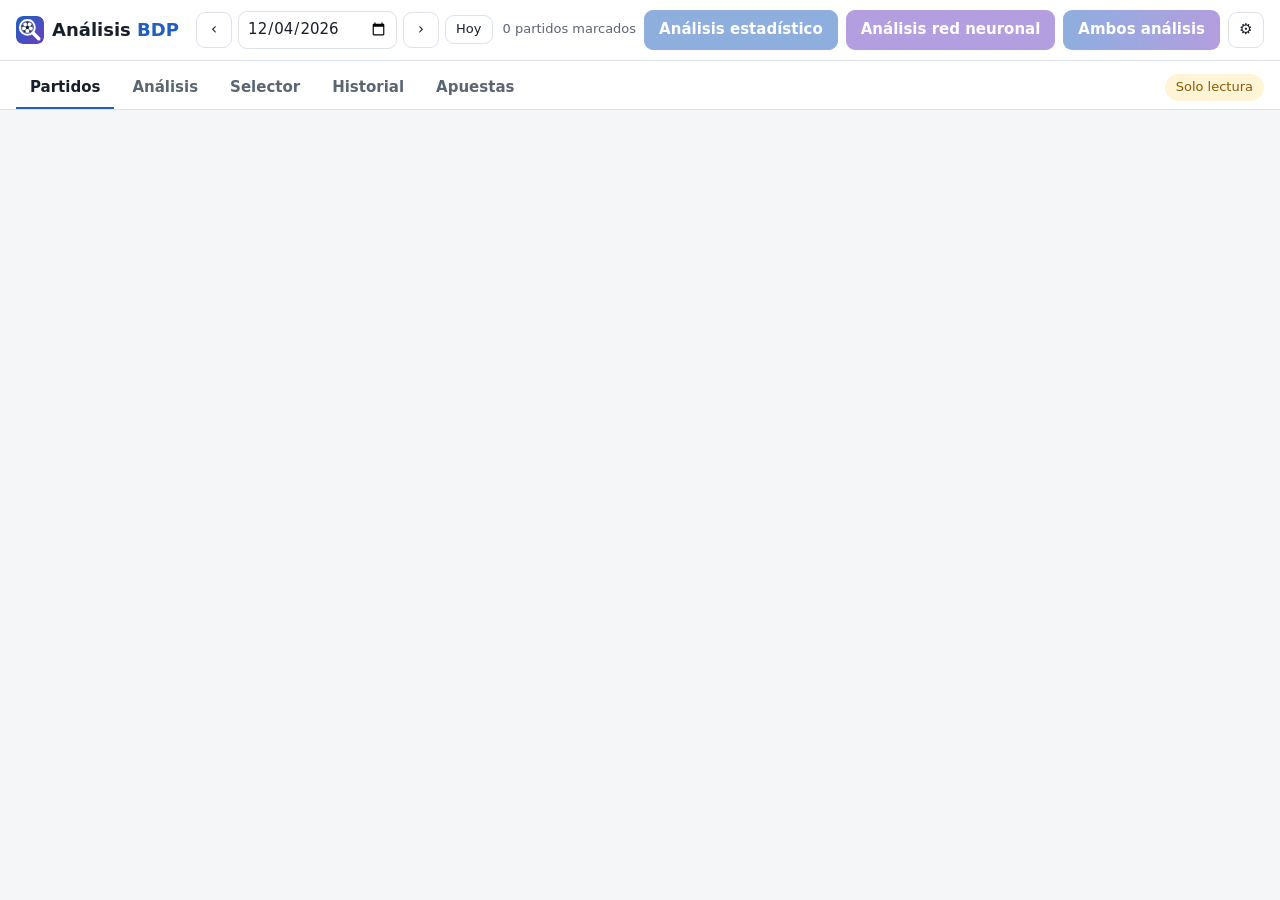
<file: docs/index.html>
<!doctype html>
<html lang="es">
<head>
  <meta charset="utf-8">
  <meta name="viewport" content="width=device-width, initial-scale=1">
  <title>Análisis BDP</title>
  <meta name="description" content="Partidos de todos los deportes, análisis estadístico y con red neuronal, mejores cuotas y seguimiento de apuestas por nivel de confianza.">
  <link rel="icon" href="img/logo-32.png" sizes="32x32">
  <link rel="icon" href="img/logo.svg" type="image/svg+xml">
  <link rel="apple-touch-icon" href="img/apple-touch-icon.png">
  <link rel="stylesheet" href="css/app.css">
</head>
<body>
  <header class="topbar">
    <div class="brand"><img src="img/logo.svg" alt="" width="28" height="28"><span>Análisis <b>BDP</b></span></div>
    <div class="date-nav">
      <button class="icon-btn" id="prev-day" aria-label="Día anterior">‹</button>
      <input type="date" id="date" aria-label="Fecha">
      <button class="icon-btn" id="next-day" aria-label="Día siguiente">›</button>
      <button class="btn small" id="today">Hoy</button>
    </div>
    <div class="actions">
      <span class="sel-count" id="sel-count">0 partidos marcados</span>
      <button class="btn primary" id="run-stats" disabled title="Análisis estadístico"><span class="long">Análisis estadístico</span><span class="short">Estadístico</span></button>
      <button class="btn nn" id="run-nn" disabled title="Análisis con red neuronal"><span class="long">Análisis red neuronal</span><span class="short">Red neuronal</span></button>
      <button class="btn both" id="run-both" disabled title="Hace los dos análisis a la vez y guarda cada uno por separado"><span class="long">Ambos análisis</span><span class="short">Ambos</span></button>
      <button class="icon-btn" id="open-settings" aria-label="Ajustes" title="Ajustes">⚙</button>
    </div>
  </header>

  <nav class="tabs">
    <button data-tab="partidos" class="active">Partidos</button>
    <button data-tab="analisis">Análisis</button>
    <button data-tab="selector">Selector</button>
    <button data-tab="historial">Historial</button>
    <button data-tab="apuestas">Apuestas</button>
    <span class="status" id="ext-status"></span>
  </nav>

  <main>
    <section id="tab-partidos"></section>
    <section id="tab-analisis" hidden></section>
    <section id="tab-selector" hidden></section>
    <section id="tab-historial" hidden></section>
    <section id="tab-apuestas" hidden></section>
  </main>

  <dialog id="settings">
    <form class="form" method="dialog" id="settings-form">
      <h3>Ajustes del análisis</h3>
      <label>Confianza alta: probabilidad mínima (%)<input name="alta" type="number" min="50" max="99" step="1"></label>
      <label>Moderada-alta: probabilidad mínima (%)<input name="moderadaAlta" type="number" min="50" max="99" step="1"></label>
      <label>Moderada: probabilidad mínima (%)<input name="moderada" type="number" min="50" max="99" step="1"></label>
      <label>Cuota mínima de cada pick<input name="minOdds" type="number" min="1.01" max="3" step="0.01"></label>
      <label>Cuotas objetivo de las combinadas (separadas por coma)<input name="comboTargets" type="text"></label>
      <label>Combinadas: probabilidad mínima de cada selección (%)<input name="comboMinProb" type="number" min="50" max="99" step="1"></label>
      <label>Combinadas: máximo de selecciones<input name="comboMaxLegs" type="number" min="2" max="12" step="1"></label>
      <fieldset class="groups">
        <legend>Mercados para picks y combinadas</legend>
        <div id="market-groups"></div>
        <p class="note">Todos se analizan y se guardan; aquí eliges cuáles pueden salir como pick o en una combinada.</p>
        <label class="check"><input type="checkbox" name="betanoAllMarkets"> Betano: abrir la página de cada partido para leer todos sus mercados (con la extensión; tarda unos segundos por partido)</label>
      </fieldset>
      <fieldset class="gh">
        <legend>Guardar el historial en GitHub (celular y PC)</legend>
        <p class="note" id="gh-status"></p>
        <label>Token de GitHub<input name="ghToken" type="password" autocomplete="off" spellcheck="false" placeholder="github_pat_…"></label>
        <div class="row">
          <button class="btn small ghost" type="button" id="gh-forget" hidden>Olvidar token</button>
          <button class="btn small" type="button" id="gh-save">Guardar y probar</button>
        </div>
        <p class="note">Créalo en GitHub → Settings → Developer settings → Fine-grained tokens: solo el repositorio Analisis-BDP, permiso <b>Contents: Read and write</b>. Se guarda solo en este navegador y la página solo escribe en <code>docs/data/</code>. Pégalo una vez en cada dispositivo.</p>
      </fieldset>
      <div class="row">
        <button class="btn" value="reset" type="submit">Valores por defecto</button>
        <button class="btn" value="cancel" type="submit">Cancelar</button>
        <button class="btn primary" value="save" type="submit">Guardar</button>
      </div>
    </form>
  </dialog>

  <div class="overlay" id="busy" hidden>
    <div class="box">
      <strong id="busy-title">Analizando…</strong>
      <div class="progress"><span id="busy-bar" style="width: 0%"></span></div>
      <span class="note" id="busy-text"></span>
    </div>
  </div>
  <div id="toast" role="status"></div>
  <script type="module" src="js/app.js"></script>
</body>
</html>
</file>
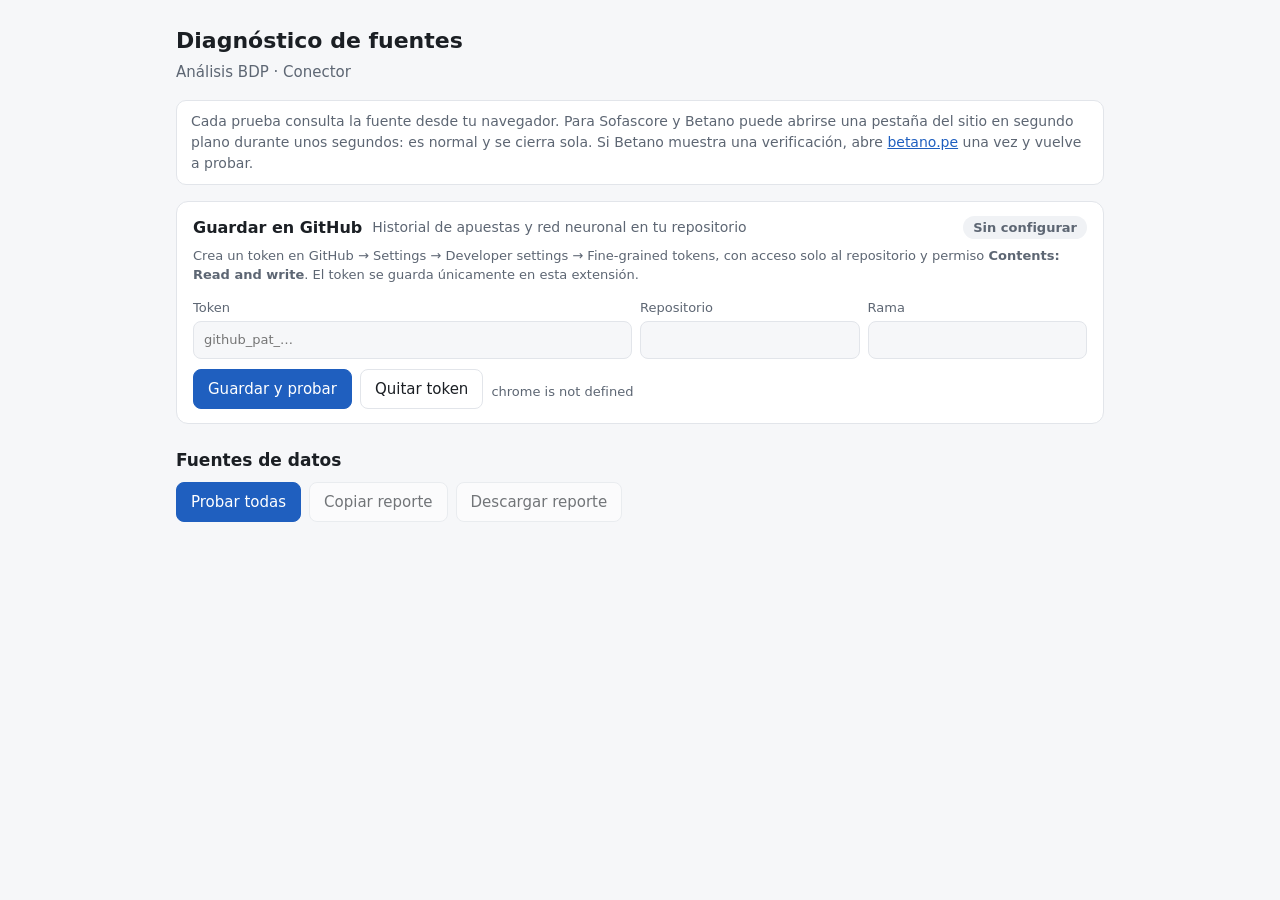
<file: extension/diagnostico.html>
<!doctype html>
<html lang="es">
<head>
  <meta charset="utf-8">
  <meta name="viewport" content="width=device-width, initial-scale=1">
  <title>Diagnóstico de fuentes</title>
  <style>
    :root {
      --bg: #f6f7f9; --card: #ffffff; --text: #1b1f24; --muted: #5d6673; --line: #e2e5ea;
      --ok: #1a7f37; --ok-bg: #e6f4ea; --err: #b42318; --err-bg: #fdecea; --run: #8a5a00; --run-bg: #fff4d6;
      --accent: #1f5fbf; --code: #f0f2f5;
    }
    @media (prefers-color-scheme: dark) {
      :root {
        --bg: #111418; --card: #1a1e24; --text: #e6e9ed; --muted: #9aa4b1; --line: #2b313a;
        --ok: #5bd17a; --ok-bg: #16301f; --err: #ff8a7a; --err-bg: #3a1a17; --run: #f2c14e; --run-bg: #3a2f12;
        --accent: #7fb0ff; --code: #22272f;
      }
    }
    * { box-sizing: border-box; }
    body { margin: 0; background: var(--bg); color: var(--text); font: 15px/1.5 system-ui, -apple-system, "Segoe UI", Roboto, sans-serif; }
    main { max-width: 960px; margin: 0 auto; padding: 24px 16px 48px; }
    h1 { font-size: 22px; margin: 0 0 4px; }
    .sub { color: var(--muted); margin: 0 0 16px; }
    .bar { display: flex; flex-wrap: wrap; gap: 8px; margin-bottom: 16px; }
    button { font: inherit; border: 1px solid var(--line); background: var(--card); color: var(--text); border-radius: 8px; padding: 8px 14px; cursor: pointer; }
    button.primary { background: var(--accent); border-color: var(--accent); color: #fff; }
    button:disabled { opacity: .6; cursor: default; }
    a { color: var(--accent); }
    .note { background: var(--card); border: 1px solid var(--line); border-radius: 10px; padding: 10px 14px; color: var(--muted); font-size: 14px; margin-bottom: 16px; }
    .card { background: var(--card); border: 1px solid var(--line); border-radius: 12px; padding: 14px 16px; margin-bottom: 12px; }
    .head { display: flex; align-items: center; gap: 10px; flex-wrap: wrap; }
    .name { font-weight: 600; font-size: 16px; }
    .role { color: var(--muted); font-size: 14px; flex: 1 1 200px; }
    .badge { font-size: 13px; font-weight: 600; padding: 2px 10px; border-radius: 999px; background: var(--code); color: var(--muted); }
    .badge.ok { background: var(--ok-bg); color: var(--ok); }
    .badge.err { background: var(--err-bg); color: var(--err); }
    .badge.run { background: var(--run-bg); color: var(--run); }
    .meta { color: var(--muted); font-size: 13px; margin-top: 6px; }
    ul.rows { margin: 8px 0 0; padding-left: 18px; font-size: 14px; }
    ul.rows li { margin: 2px 0; overflow-wrap: anywhere; }
    .error { color: var(--err); font-size: 14px; margin-top: 8px; overflow-wrap: anywhere; }
    details { margin-top: 8px; }
    summary { cursor: pointer; color: var(--accent); font-size: 14px; }
    pre { background: var(--code); border-radius: 8px; padding: 10px; font-size: 12px; overflow: auto; max-height: 320px; }
    .gh { display: grid; gap: 8px; grid-template-columns: 1fr; margin-top: 10px; }
    @media (min-width: 640px) { .gh { grid-template-columns: 2fr 1fr 1fr; } }
    .gh label { display: grid; gap: 4px; font-size: 13px; color: var(--muted); }
    .gh input { font: inherit; padding: 8px 10px; border-radius: 8px; border: 1px solid var(--line); background: var(--bg); color: var(--text); min-width: 0; }
    .gh-actions { display: flex; gap: 8px; flex-wrap: wrap; margin-top: 10px; align-items: center; }
    h2 { font-size: 17px; margin: 24px 0 8px; }
    #toast { position: fixed; bottom: 16px; left: 50%; transform: translateX(-50%); background: var(--text); color: var(--bg); padding: 8px 14px; border-radius: 8px; font-size: 14px; opacity: 0; transition: opacity .2s; pointer-events: none; }
    #toast.show { opacity: 1; }
  </style>
</head>
<body>
  <main>
    <h1>Diagnóstico de fuentes</h1>
    <p class="sub">Análisis BDP · Conector <span id="version"></span></p>
    <div class="note">
      Cada prueba consulta la fuente desde tu navegador. Para Sofascore y Betano puede abrirse una pestaña del sitio
      en segundo plano durante unos segundos: es normal y se cierra sola. Si Betano muestra una verificación,
      abre <a href="https://www.betano.pe/" target="_blank" rel="noopener">betano.pe</a> una vez y vuelve a probar.
    </div>
    <section class="card" id="github-card">
      <div class="head"><span class="name">Guardar en GitHub</span><span class="role">Historial de apuestas y red neuronal en tu repositorio</span><span class="badge" id="gh-badge">Sin configurar</span></div>
      <p class="meta">Crea un token en GitHub → Settings → Developer settings → Fine-grained tokens, con acceso solo al repositorio
        y permiso <b>Contents: Read and write</b>. El token se guarda únicamente en esta extensión.</p>
      <div class="gh">
        <label>Token<input id="gh-token" type="password" autocomplete="off" placeholder="github_pat_…"></label>
        <label>Repositorio<input id="gh-repo"></label>
        <label>Rama<input id="gh-branch"></label>
      </div>
      <div class="gh-actions">
        <button id="gh-save" class="primary">Guardar y probar</button>
        <button id="gh-clear">Quitar token</button>
        <span class="meta" id="gh-status"></span>
      </div>
    </section>
    <h2>Fuentes de datos</h2>
    <div class="bar">
      <button id="run-all" class="primary">Probar todas</button>
      <button id="copy" disabled>Copiar reporte</button>
      <button id="download" disabled>Descargar reporte</button>
    </div>
    <div id="list"></div>
  </main>
  <div id="toast"></div>
  <script src="diagnostico.js" type="module"></script>
</body>
</html>
</file>
<file: docs/css/app.css>
:root {
  --bg: #f4f6f8;
  --surface: #ffffff;
  --surface-2: #eef1f4;
  --text: #17202a;
  --muted: #5b6673;
  --line: #dde2e8;
  --accent: #1f5fbf;
  --accent-text: #ffffff;
  --nn: #6a3fc1;
  --rnd: #0e7c86;
  --rnd-text: #ffffff;
  --ok: #1a7f37;
  --ok-bg: #e5f4e9;
  --err: #b42318;
  --err-bg: #fdecea;
  --warn: #8a5a00;
  --warn-bg: #fff4d6;
  --alta: #1a7f37;
  --modalta: #2f6fd0;
  --mod: #b26a00;
  --radius: 12px;
  --shadow: 0 1px 2px rgba(16, 24, 40, 0.06);
  color-scheme: light;
}
@media (prefers-color-scheme: dark) {
  :root {
    --bg: #0f1216;
    --surface: #171b21;
    --surface-2: #1f252d;
    --text: #e7eaee;
    --muted: #98a3b0;
    --line: #2a313b;
    --accent: #6ea8ff;
    --accent-text: #0b1220;
    --nn: #b493ff;
    --rnd: #3fc1c9;
    --rnd-text: #0b1220;
    --ok: #5bd17a;
    --ok-bg: #15301e;
    --err: #ff8a7a;
    --err-bg: #3a1a17;
    --warn: #f2c14e;
    --warn-bg: #3a2f12;
    --alta: #5bd17a;
    --modalta: #7fb0ff;
    --mod: #f0a948;
    --shadow: none;
    color-scheme: dark;
  }
}

* { box-sizing: border-box; }
html, body { margin: 0; }
body { background: var(--bg); color: var(--text); font: 15px/1.45 system-ui, -apple-system, "Segoe UI", Roboto, sans-serif; }
a { color: var(--accent); }
button, input, select { font: inherit; color: inherit; }
[hidden] { display: none !important; }

.btn { border: 1px solid var(--line); background: var(--surface); border-radius: 9px; padding: 8px 14px; cursor: pointer; white-space: nowrap; }
.btn:hover:not(:disabled) { border-color: var(--accent); }
.btn:disabled { opacity: 0.5; cursor: default; }
.btn.primary { background: var(--accent); border-color: var(--accent); color: var(--accent-text); font-weight: 600; }
.btn.nn { background: var(--nn); border-color: var(--nn); color: #fff; font-weight: 600; }
.btn.both { background: linear-gradient(90deg, var(--accent), var(--nn)); border-color: transparent; color: #fff; font-weight: 600; }
.btn .short { display: none; }
.btn.small { padding: 4px 10px; font-size: 13px; }
.btn.ghost { background: transparent; }
.icon-btn { border: 1px solid var(--line); background: var(--surface); border-radius: 9px; width: 36px; height: 36px; cursor: pointer; }

/* Barra superior */
.topbar { position: sticky; top: 0; z-index: 10; background: var(--surface); border-bottom: 1px solid var(--line); padding: 10px 16px; display: flex; flex-wrap: wrap; gap: 10px; align-items: center; }
.brand { font-size: 18px; font-weight: 700; margin-right: auto; display: flex; align-items: center; gap: 8px; }
.brand img { display: block; border-radius: 7px; }
.brand b { color: var(--accent); }
.date-nav { display: flex; gap: 6px; align-items: center; }
.date-nav input { border: 1px solid var(--line); border-radius: 9px; padding: 6px 8px; background: var(--surface); }
.actions { display: flex; gap: 8px; align-items: center; flex-wrap: wrap; }
.sel-count { font-size: 13px; color: var(--muted); }
@media (max-width: 720px) {
  .actions { width: 100%; }
  .actions { gap: 6px; }
  .actions .btn { flex: 1; padding-left: 6px; padding-right: 6px; font-size: 14px; }
  .actions .sel-count { width: 100%; }
  .btn .long { display: none; }
  .btn .short { display: inline; }
}

.tabs { display: flex; gap: 4px; padding: 8px 16px 0; border-bottom: 1px solid var(--line); background: var(--surface); align-items: flex-end; overflow-x: auto; }
.tabs button { border: 0; background: transparent; padding: 8px 14px; border-bottom: 2px solid transparent; cursor: pointer; color: var(--muted); font-weight: 600; }
.tabs button.active { color: var(--text); border-bottom-color: var(--accent); }
.tabs .status { margin-left: auto; padding-bottom: 8px; font-size: 13px; white-space: nowrap; }

main { max-width: 1100px; margin: 0 auto; padding: 16px 16px 64px; }

.chip { display: inline-flex; align-items: center; gap: 6px; border: 1px solid var(--line); border-radius: 999px; padding: 3px 10px; font-size: 13px; background: var(--surface); white-space: nowrap; }
.chip.ok { color: var(--ok); background: var(--ok-bg); border-color: transparent; }
.chip.err { color: var(--err); background: var(--err-bg); border-color: transparent; }
.chip.warn { color: var(--warn); background: var(--warn-bg); border-color: transparent; }

.banner { border: 1px solid var(--line); background: var(--surface); border-radius: var(--radius); padding: 12px 14px; margin-bottom: 14px; color: var(--muted); }
.banner.warn { background: var(--warn-bg); color: var(--warn); border-color: transparent; }
.banner b { color: var(--text); }
.empty { text-align: center; color: var(--muted); padding: 40px 16px; }

/* Partidos */
.sports { display: flex; gap: 8px; overflow-x: auto; padding-bottom: 8px; margin-bottom: 8px; }
.sport { border: 1px solid var(--line); background: var(--surface); border-radius: 999px; padding: 6px 12px; cursor: pointer; white-space: nowrap; display: inline-flex; gap: 6px; align-items: center; }
.sport.active { border-color: var(--accent); box-shadow: inset 0 0 0 1px var(--accent); font-weight: 600; }
.sport .n { color: var(--muted); font-size: 12px; }
.sport .sel { background: var(--accent); color: var(--accent-text); border-radius: 999px; font-size: 11px; padding: 0 6px; font-weight: 700; }

/* Fuente de los partidos */
.source-bar { display: flex; flex-wrap: wrap; gap: 8px 12px; align-items: center; margin-bottom: 10px; }
.segmented { display: inline-flex; border: 1px solid var(--line); border-radius: 10px; background: var(--surface); padding: 2px; }
.segmented button { border: 0; background: transparent; border-radius: 8px; padding: 6px 14px; cursor: pointer; font-weight: 600; color: var(--muted); }
.segmented button.active { background: var(--accent); color: var(--accent-text); }
.segmented button:disabled { opacity: 0.45; cursor: default; }
.segmented.wide { display: flex; margin: 0 0 14px; }
.segmented.wide button { flex: 1; }
.segmented .n { font-weight: 400; font-size: 13px; opacity: 0.85; }
/* Con cuatro opciones (Todos, Estadístico, Red neuronal, Random) no caben en una fila del celular. */
@media (max-width: 720px) {
  .segmented.many { display: grid; grid-template-columns: 1fr 1fr; width: 100%; }
}
.odds-badge { font-size: 11px; font-weight: 700; color: var(--ok); background: var(--ok-bg); border-radius: 999px; padding: 1px 7px; }

.toolbar { display: flex; flex-wrap: wrap; gap: 8px; align-items: center; margin-bottom: 12px; }
.toolbar input[type="search"] { flex: 1 1 220px; min-width: 0; border: 1px solid var(--line); border-radius: 9px; padding: 8px 10px; background: var(--surface); }
.toolbar label { display: inline-flex; gap: 6px; align-items: center; font-size: 14px; color: var(--muted); }

.league { background: var(--surface); border: 1px solid var(--line); border-radius: var(--radius); margin-bottom: 8px; box-shadow: var(--shadow); overflow: hidden; }
.league-head { display: flex; align-items: center; gap: 10px; padding: 10px 12px; }
.league-head input { width: 18px; height: 18px; flex: none; }
.league-title { flex: 1; min-width: 0; border: 0; background: transparent; text-align: left; cursor: pointer; padding: 0; display: flex; gap: 8px; align-items: baseline; }
.league-title .country { color: var(--muted); font-size: 13px; white-space: nowrap; }
.league-title .name { font-weight: 600; overflow: hidden; text-overflow: ellipsis; white-space: nowrap; }
.league-head .count { color: var(--muted); font-size: 13px; }
.matches { border-top: 1px solid var(--line); }
.match { display: grid; grid-template-columns: 22px 48px 1fr auto auto; gap: 10px; align-items: center; padding: 8px 12px; border-top: 1px solid var(--line); cursor: pointer; }
.match:first-child { border-top: 0; }
.match.disabled { cursor: default; opacity: 0.65; }
.match.selected { background: color-mix(in srgb, var(--accent) 8%, transparent); }
.match .time { font-variant-numeric: tabular-nums; color: var(--muted); font-size: 14px; }
.match .teams { display: grid; min-width: 0; }
.match .teams span { overflow: hidden; text-overflow: ellipsis; white-space: nowrap; }
.match .score { font-weight: 700; font-variant-numeric: tabular-nums; text-align: right; display: grid; }
.match .state { font-size: 12px; color: var(--muted); }
.match .state.live { color: var(--err); font-weight: 700; }
.match a { text-decoration: none; font-size: 13px; }

/* Análisis */
.summary { background: var(--surface); border: 1px solid var(--line); border-radius: var(--radius); padding: 14px; margin-bottom: 16px; display: grid; gap: 10px; }
.summary .row { display: flex; flex-wrap: wrap; gap: 8px; align-items: center; }
.summary h2 { margin: 0; font-size: 18px; }
.level { margin: 18px 0 8px; display: flex; align-items: center; gap: 10px; }
.level h3 { margin: 0; font-size: 16px; }
.level .bar { width: 6px; height: 20px; border-radius: 3px; }
.cards { display: grid; gap: 10px; grid-template-columns: repeat(auto-fill, minmax(290px, 1fr)); }
.card { background: var(--surface); border: 1px solid var(--line); border-radius: var(--radius); padding: 12px 14px; box-shadow: var(--shadow); display: grid; gap: 6px; border-left-width: 4px; }
.card.alta { border-left-color: var(--alta); }
.card.moderada_alta { border-left-color: var(--modalta); }
.card.moderada { border-left-color: var(--mod); }
.card.combo { border-left-color: var(--nn); }
.card .meta { color: var(--muted); font-size: 13px; }
.card .pick { font-weight: 700; font-size: 16px; }
.card .nums { display: flex; gap: 12px; align-items: baseline; flex-wrap: wrap; }
.card .odds { font-size: 18px; font-weight: 700; font-variant-numeric: tabular-nums; }
.card .prob { font-weight: 600; }
.card .value { color: var(--ok); font-size: 13px; font-weight: 600; }
.card ul { margin: 2px 0 0; padding-left: 18px; color: var(--muted); font-size: 13px; }
.card ol { margin: 4px 0 0; padding-left: 20px; font-size: 14px; }
.card ol li { margin: 3px 0; }
.meter { height: 6px; background: var(--surface-2); border-radius: 3px; overflow: hidden; }
.meter span { display: block; height: 100%; background: var(--accent); }
.status-pill { font-size: 12px; font-weight: 700; border-radius: 999px; padding: 1px 8px; }
.status-pill.won, .status-pill.half_won { color: var(--ok); background: var(--ok-bg); }
.status-pill.lost, .status-pill.half_lost { color: var(--err); background: var(--err-bg); }
.status-pill.void, .status-pill.pending { color: var(--muted); background: var(--surface-2); }
.note { color: var(--muted); font-size: 13px; }
.note.ok { color: var(--ok); }
.note.err { color: var(--err); }

/* Historial */
.grid2 { display: grid; gap: 12px; grid-template-columns: repeat(auto-fit, minmax(min(100%, 420px), 1fr)); margin-bottom: 16px; }
.table-wrap { overflow-x: auto; }
.panel { background: var(--surface); border: 1px solid var(--line); border-radius: var(--radius); padding: 14px; box-shadow: var(--shadow); }
.panel h3 { margin: 0 0 8px; font-size: 16px; }
table { width: 100%; border-collapse: collapse; font-size: 14px; }
th, td { text-align: left; padding: 6px 4px; border-bottom: 1px solid var(--line); }
th { color: var(--muted); font-weight: 600; font-size: 13px; }
td.num, th.num { text-align: right; font-variant-numeric: tabular-nums; }
@media (max-width: 720px) {
  table { font-size: 13px; }
  th, td { padding: 6px 3px; }
  .hide-sm { display: none; }
}
.pos { color: var(--ok); }
.neg { color: var(--err); }
.day { background: var(--surface); border: 1px solid var(--line); border-radius: var(--radius); margin-bottom: 8px; }
.day-head { display: flex; gap: 10px; align-items: center; padding: 10px 12px; cursor: pointer; flex-wrap: wrap; border: 0; background: transparent; width: 100%; text-align: left; }
.day-head .date { font-weight: 600; flex: 1; min-width: 160px; }
.day-lines { display: grid; gap: 4px; }
.day-line { display: flex; flex-wrap: wrap; gap: 6px; align-items: center; font-size: 13px; }
.day-line b { min-width: 86px; }
.chip.lvl { border-left-width: 4px; }
.chip.lvl .lvl-name { font-weight: 600; }
.chip .hit-pct { font-weight: 700; }
.chip.lvl-alta { border-left-color: var(--alta); }
.chip.lvl-moderada_alta { border-left-color: var(--modalta); }
.chip.lvl-moderada { border-left-color: var(--mod); }
.chip.lvl-combo { border-left-color: #8957e5; }
.day-tables { display: grid; gap: 10px; grid-template-columns: repeat(auto-fit, minmax(300px, 1fr)); margin-bottom: 10px; }
.day-table h4 { margin: 4px 0 6px; }
.method-tag { font-size: 12px; font-weight: 700; border-radius: 999px; padding: 1px 8px; color: #fff; background: var(--accent); }
.method-tag.red_neuronal { background: var(--nn); }
.method-tag.aleatorio { background: var(--rnd); color: var(--rnd-text); }

/* Random bets */
.random-ctl { display: inline-flex; gap: 6px; align-items: center; }
.random-ctl input { width: 64px; border: 1px solid var(--line); border-radius: 9px; padding: 7px 8px; background: var(--surface); }
.btn.rnd { border-color: var(--rnd); color: var(--rnd); font-weight: 600; }
.random-draw { margin-bottom: 14px; border-color: var(--rnd); }
.random-draw .leg-list { margin: 10px 0 12px; }
.random-actions { margin: 0; }
tr.total td { font-weight: 700; border-bottom: 0; }
.compare { margin-bottom: 14px; }
.compare p { margin: 8px 0 0; }
.day-body { border-top: 1px solid var(--line); padding: 12px; display: grid; gap: 14px; }
.analysis-block h4 { margin: 0 0 8px; font-size: 14px; }
.leg-list { list-style: none; margin: 0; padding: 0; display: grid; gap: 6px; }
.leg-list li { display: flex; gap: 8px; align-items: baseline; flex-wrap: wrap; font-size: 14px; }
.leg-list .lvl { font-size: 12px; font-weight: 700; }

/* Superposiciones */
.overlay { position: fixed; inset: 0; background: rgba(10, 14, 20, 0.45); display: grid; place-items: center; z-index: 50; padding: 16px; }
.overlay .box { background: var(--surface); border-radius: var(--radius); padding: 20px; width: min(420px, 100%); display: grid; gap: 12px; }
.progress { height: 8px; background: var(--surface-2); border-radius: 4px; overflow: hidden; }
.progress span { display: block; height: 100%; background: var(--accent); transition: width 0.2s; }
dialog { border: 1px solid var(--line); border-radius: var(--radius); background: var(--surface); color: var(--text); padding: 20px; width: min(460px, calc(100% - 32px)); }
dialog::backdrop { background: rgba(10, 14, 20, 0.45); }
dialog h3 { margin-top: 0; }
.form { display: grid; gap: 10px; }
.form label { display: grid; gap: 4px; font-size: 14px; color: var(--muted); }
.form input { border: 1px solid var(--line); border-radius: 8px; padding: 7px 9px; background: var(--bg); }
.form .row { display: flex; gap: 8px; justify-content: flex-end; margin-top: 6px; }
.form fieldset { border: 1px solid var(--line); border-radius: 10px; padding: 10px 12px; display: grid; gap: 8px; margin: 6px 0 0; }
.form legend { font-weight: 600; padding: 0 4px; }
.form fieldset p { margin: 0; }
.form label.check { display: flex; align-items: flex-start; gap: 8px; color: var(--text); }
.form label.check input { margin-top: 3px; padding: 0; }
#market-groups { display: grid; gap: 6px; }
dialog { max-height: calc(100dvh - 32px); overflow-y: auto; }
#toast { position: fixed; left: 50%; bottom: 20px; transform: translateX(-50%); background: var(--text); color: var(--bg); padding: 10px 16px; border-radius: 10px; font-size: 14px; opacity: 0; pointer-events: none; transition: opacity 0.2s; z-index: 60; max-width: calc(100% - 32px); }
#toast.show { opacity: 1; }

/* ---- Apuestas (demo): ordenada como una casa de apuestas ---- */
body.tab-apuestas main { max-width: 1440px; }
.sb { --odd-bg: var(--surface-2); }
.sb-top { display: flex; flex-wrap: wrap; gap: 10px; align-items: center; background: var(--surface); border: 1px solid var(--line); border-radius: var(--radius); padding: 10px 14px; margin-bottom: 14px; box-shadow: var(--shadow); }
.sb-demo { font-size: 12px; font-weight: 800; letter-spacing: 0.06em; color: var(--warn); background: var(--warn-bg); border-radius: 6px; padding: 2px 8px; }
.sb-balance b { font-size: 18px; }
.sb-views { margin-left: auto; }
.sb-grid { display: grid; grid-template-columns: 220px minmax(0, 1fr) 330px; gap: 16px; align-items: start; }
.sb-side, .sb-slip { position: sticky; top: 76px; max-height: calc(100vh - 92px); overflow: auto; background: var(--surface); border: 1px solid var(--line); border-radius: var(--radius); padding: 10px; box-shadow: var(--shadow); }
.sb-side h4 { margin: 6px 6px 8px; font-size: 13px; color: var(--muted); text-transform: uppercase; letter-spacing: 0.04em; }
.sb-sports, .sb-leagues { display: grid; grid-template-columns: minmax(0, 1fr); gap: 2px; margin-bottom: 10px; }
.sb-sport, .sb-league { display: flex; gap: 8px; align-items: center; width: 100%; border: 0; background: transparent; border-radius: 8px; padding: 8px; cursor: pointer; text-align: left; font-size: 14px; }
.sb-sport:hover, .sb-league:hover { background: var(--surface-2); }
.sb-sport.on, .sb-league.on { background: var(--surface-2); font-weight: 700; box-shadow: inset 3px 0 0 var(--accent); }
.sb-sport .name, .sb-league span:first-child { flex: 1; min-width: 0; overflow: hidden; text-overflow: ellipsis; white-space: nowrap; }
.sb-sport .n, .sb-league .n { color: var(--muted); font-size: 12px; }
.sb-title { margin: 0 0 4px; font-size: 20px; }
.sb-src { margin-bottom: 10px; }
.sb-group { background: var(--surface); border: 1px solid var(--line); border-radius: var(--radius); margin-bottom: 12px; overflow: hidden; box-shadow: var(--shadow); }
.sb-group-h { display: flex; justify-content: space-between; align-items: center; gap: 8px; padding: 8px 12px; background: var(--surface-2); font-size: 13px; }
.sb-cols { display: grid; grid-auto-flow: column; grid-auto-columns: 72px; gap: 6px; margin-right: 52px; text-align: center; color: var(--muted); font-weight: 700; }
.sb-ev { display: grid; grid-template-columns: minmax(0, 1fr) auto 44px; gap: 8px; align-items: center; padding: 8px 12px; border-top: 1px solid var(--line); }
.sb-ev-info { display: flex; gap: 12px; align-items: center; min-width: 0; border: 0; background: transparent; padding: 0; cursor: pointer; text-align: left; }
.sb-time { font-size: 12px; color: var(--muted); width: 72px; flex: none; }
.sb-teams { display: grid; min-width: 0; font-size: 14px; }
.sb-teams span { overflow: hidden; text-overflow: ellipsis; white-space: nowrap; }
.sb-odds { display: grid; grid-auto-flow: column; grid-auto-columns: 72px; gap: 6px; }
.sb-more { border: 1px solid var(--line); background: var(--surface); border-radius: 6px; padding: 6px 0; font-size: 12px; font-weight: 700; cursor: pointer; color: var(--muted); }
.odd { display: flex; justify-content: space-between; align-items: center; gap: 6px; min-width: 0; border: 1px solid transparent; background: var(--odd-bg); border-radius: 6px; padding: 7px 8px; cursor: pointer; font-size: 13px; }
.odd:hover { border-color: var(--accent); }
.odd .o-l { color: var(--muted); overflow: hidden; text-overflow: ellipsis; white-space: nowrap; }
.odd .o-p, .sb-sel .o-p { font-weight: 800; }
.odd.on { background: var(--accent); border-color: var(--accent); color: var(--accent-text); }
.odd.on .o-l { color: inherit; opacity: 0.85; }
.sb-back { margin-bottom: 8px; }
.sb-evhead { background: var(--surface); border: 1px solid var(--line); border-radius: var(--radius); padding: 12px 14px; margin-bottom: 10px; }
.sb-evhead h2 { margin: 4px 0; font-size: 20px; }
.sb-tabs { display: flex; gap: 6px; overflow-x: auto; padding-bottom: 8px; margin-bottom: 4px; }
.sb-tabs button { border: 1px solid var(--line); background: var(--surface); border-radius: 999px; padding: 6px 12px; cursor: pointer; white-space: nowrap; font-weight: 600; color: var(--muted); }
.sb-tabs button.on { background: var(--accent); border-color: var(--accent); color: var(--accent-text); }
.sb-mkt { background: var(--surface); border: 1px solid var(--line); border-radius: var(--radius); margin-bottom: 8px; overflow: hidden; }
.sb-mkt-h { display: flex; justify-content: space-between; width: 100%; border: 0; background: transparent; padding: 10px 12px; font-weight: 700; cursor: pointer; text-align: left; font-size: 14px; }
.sb-mkt-b { display: grid; gap: 6px; padding: 0 12px 12px; }
.sb-row { display: grid; gap: 6px; grid-template-columns: repeat(3, minmax(0, 1fr)); }
.sb-row.c1 { grid-template-columns: minmax(0, 1fr); }
.sb-row.c2 { grid-template-columns: repeat(2, minmax(0, 1fr)); }
.sb-slip-h { display: flex; gap: 8px; align-items: center; padding: 4px 4px 10px; border-bottom: 1px solid var(--line); margin-bottom: 10px; font-size: 16px; }
.sb-spacer { flex: 1; }
.sb-count { background: var(--accent); color: var(--accent-text); border-radius: 999px; font-size: 12px; font-weight: 800; padding: 1px 8px; }
.sb-kind { margin-bottom: 10px; }
.sb-sels { display: grid; gap: 8px; margin-bottom: 10px; }
.sb-sel { border: 1px solid var(--line); border-radius: 10px; padding: 8px 10px; display: grid; gap: 4px; }
.sb-sel.started { border-color: var(--err); }
.sb-sel-top { display: flex; gap: 8px; align-items: baseline; }
.sb-sel-top b { flex: 1; min-width: 0; font-size: 14px; }
.sb-x { border: 0; background: transparent; font-size: 18px; line-height: 1; cursor: pointer; color: var(--muted); padding: 0 2px; }
.sb-stake { display: grid; gap: 6px; margin-top: 4px; }
.sb-stake label { display: flex; align-items: center; gap: 6px; border: 1px solid var(--line); border-radius: 8px; padding: 0 10px; background: var(--surface); }
.sb-stake .cur { color: var(--muted); font-weight: 700; }
.sb-stake input { flex: 1; min-width: 0; border: 0; background: transparent; padding: 8px 0; font-size: 16px; font-weight: 700; outline: none; }
.sb-quick { display: flex; gap: 6px; }
.sb-quick .btn { flex: 1; padding: 4px 0; }
.sb-line { display: flex; justify-content: space-between; gap: 8px; padding: 4px 2px; font-size: 14px; }
.sb-line.big { font-size: 16px; }
.sb-line.big b { color: var(--ok); }
.sb-errors { margin: 6px 0; padding-left: 18px; color: var(--err); font-size: 13px; }
.sb-place { width: 100%; margin-top: 8px; padding: 12px; font-size: 16px; }
.warn-text { color: var(--warn); }
.sb-legal { margin-top: 10px; }
.sb-slipbar { display: none; }
.sb-m { display: none !important; }
.sb-stats { display: grid; grid-template-columns: repeat(auto-fit, minmax(150px, 1fr)); gap: 10px; margin-bottom: 12px; }
.sb-stat { background: var(--surface); border: 1px solid var(--line); border-radius: var(--radius); padding: 10px 12px; display: grid; gap: 2px; }
.sb-stat b { font-size: 18px; }
.sb-bet { background: var(--surface); border: 1px solid var(--line); border-radius: var(--radius); padding: 10px 12px; margin-bottom: 10px; display: grid; gap: 8px; }
.sb-bet.won, .sb-bet.half_won { border-left: 4px solid var(--ok); }
.sb-bet.lost, .sb-bet.half_lost { border-left: 4px solid var(--err); }
.sb-bet-h { display: flex; gap: 8px; align-items: center; flex-wrap: wrap; }
.sb-bet-h .note { margin-left: auto; }
.sb-bet-f { display: flex; gap: 16px; flex-wrap: wrap; font-size: 14px; color: var(--muted); }
.sb-bet-f b { color: var(--text); }
.sb-bet-f b.pos { color: var(--ok); }
.sb-bet-f b.neg { color: var(--err); }
@media (max-width: 1100px) {
  .sb-grid { grid-template-columns: 200px minmax(0, 1fr) 300px; }
}
@media (max-width: 900px) {
  .sb-grid { grid-template-columns: minmax(0, 1fr); }
  .sb-side { display: none; }
  .sb-d { display: none !important; }
  .sb-m { display: flex !important; }
  .sb-views { margin-left: 0; }
  .sb-slip { display: none; position: fixed; inset: auto 0 0 0; top: auto; max-height: 88vh; z-index: 55; border-radius: 16px 16px 0 0; padding: 12px 16px calc(16px + env(safe-area-inset-bottom)); box-shadow: 0 -8px 30px rgba(0, 0, 0, 0.25); }
  body.slip-open .sb-slip { display: block; }
  .sb-slipbar { position: fixed; left: 12px; right: 12px; bottom: 12px; z-index: 45; align-items: center; gap: 10px; border: 0; border-radius: 12px; padding: 12px 16px; background: var(--accent); color: var(--accent-text); font-size: 15px; box-shadow: 0 6px 20px rgba(0, 0, 0, 0.25); cursor: pointer; }
  .sb-slipbar b { margin-left: auto; }
  .sb-slipbar .sb-count { background: var(--accent-text); color: var(--accent); }
  body.tab-apuestas main { padding-bottom: 96px; }
  .sb-ev { grid-template-columns: minmax(0, 1fr) auto 40px; padding: 8px 10px; gap: 6px; }
  .sb-ev-info { flex-direction: column; align-items: flex-start; gap: 2px; }
  .sb-time { width: auto; }
  .sb-odds, .sb-cols { grid-auto-columns: 54px; gap: 4px; }
  .sb-cols { margin-right: 46px; }
  .odd { padding: 7px 6px; }
  .sb-odds .odd .o-l { display: none; }
  .sb-odds .odd { justify-content: center; }
}

/* Ligas fijadas: chincheta de contorno en un recuadro */
.pin { flex: none; width: 30px; height: 30px; display: inline-grid; place-items: center; border: 1px solid var(--line); border-radius: 8px; background: var(--surface-2); color: var(--muted); cursor: pointer; padding: 0; }
.pin svg { width: 16px; height: 16px; fill: none; stroke: currentColor; stroke-width: 1.8; stroke-linecap: round; stroke-linejoin: round; }
.pin:hover { color: var(--text); border-color: var(--muted); }
.pin.on { color: var(--accent); border-color: var(--accent); }
.pin.on svg { fill: currentColor; fill-opacity: 0.25; }
.league.pinned { border-color: var(--accent); }
.breakdown .segmented { margin-bottom: 8px; }
tr.section td { font-weight: 700; color: var(--muted); font-size: 12px; text-transform: uppercase; letter-spacing: 0.04em; padding-top: 12px; }
td.num { white-space: nowrap; }
tr.sport-total td { font-weight: 700; background: var(--surface-2); }
tr.sub td:first-child { padding-left: 22px; color: var(--muted); }
tr.league-row { cursor: pointer; }
tr.league-row td:first-child { color: var(--text); font-weight: 600; }
tr.league-row:hover td { background: var(--surface-2); }
tr.sub2 td:first-child { padding-left: 44px; color: var(--muted); font-size: 13px; }
.sport-view .toolbar { margin-bottom: 8px; }

/* Detalle del día: grupos plegables por nivel de confianza */
.fold { border: 1px solid var(--line); border-radius: 10px; margin: 6px 0; background: var(--surface-2); }
.fold > summary { display: flex; gap: 8px; align-items: center; flex-wrap: wrap; padding: 8px 12px; cursor: pointer; list-style: none; }
.fold > summary::-webkit-details-marker { display: none; }
.fold > summary::before { content: '▸'; color: var(--muted); transition: transform .15s; }
.fold[open] > summary::before { transform: rotate(90deg); }
.fold-title .lvl { font-size: 14px; font-weight: 700; }
.fold > .leg-list, .fold > .combo-item { padding: 4px 12px 10px; }
.combo-item + .combo-item { border-top: 1px solid var(--line); }
.run-tag { font-size: 11px; color: var(--muted); border: 1px solid var(--line); border-radius: 6px; padding: 0 5px; }
.league-group { padding: 2px 12px 8px; }
.league-sub { font-size: 13px; font-weight: 700; color: var(--text); margin: 6px 0 4px; padding-bottom: 3px; border-bottom: 1px solid var(--line); }
.fold > .league-group > .leg-list { padding-left: 4px; }
tr.sub3 td:first-child { padding-left: 64px; color: var(--muted); font-size: 12px; }

/* Selector */
.method-tag.selector, .method-tag.selector_lado { background: #b7791f; }
.src-tag { font-size: 11px; font-weight: 700; border-radius: 6px; padding: 0 6px; border: 1px solid var(--line); color: var(--text); white-space: nowrap; }
.src-tag.both { border-color: var(--nn); color: var(--nn); }
.inv-tag { font-size: 11px; font-weight: 700; border-radius: 6px; padding: 0 6px; color: var(--warn); background: var(--warn-bg); white-space: nowrap; }
.sel-sections { display: grid; gap: 12px; grid-template-columns: repeat(auto-fit, minmax(min(100%, 420px), 1fr)); }
.sel-sections .panel h3 { margin-top: 0; }
.sel-item { overflow-wrap: anywhere; }
.sel-item .why { display: block; font-size: 12px; color: var(--muted); }
.sel-rules li { font-size: 13px; overflow-wrap: anywhere; }
.sel-sections { margin-bottom: 16px; }
.toolbar h3 { margin: 0; font-size: 16px; }
</file>
